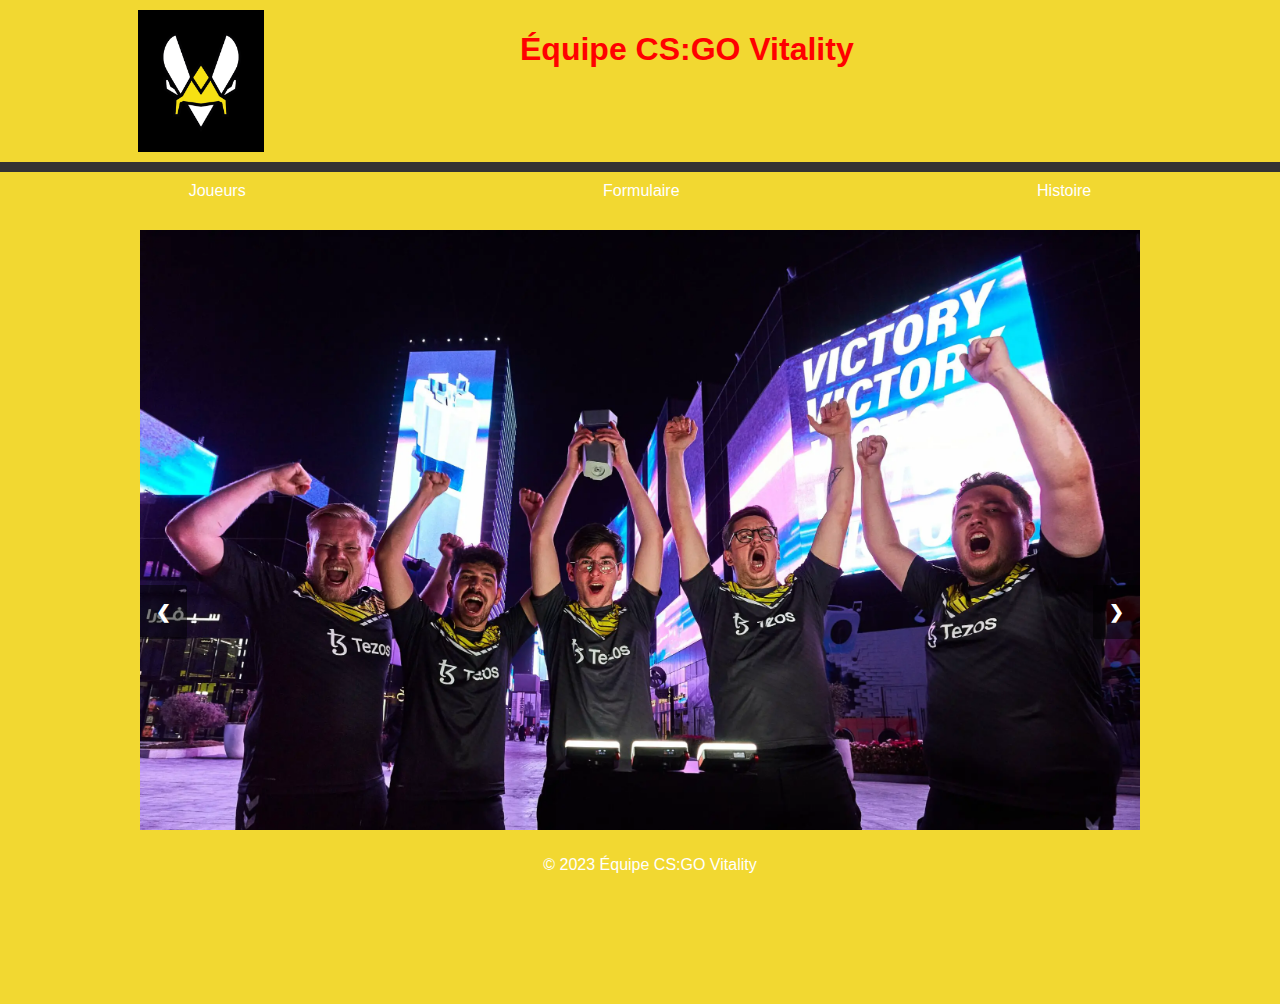
<file: index.html>
<!DOCTYPE html>
<html lang="fr">
  <head>
    <meta charset="UTF-8" />
    <meta name="viewport" content="width=device-width, initial-scale=1.0" />
    <title>Équipe CS:GO Vitality</title>
    <link rel="stylesheet" href="style.css" />
    <script src="2ndpage.html"></script>
  </head>
  <body>
    <header>
      <img
        src="images/images/logo.png" image.src="images/images/apex.png" 
        alt="Logo Équipe CS:GO Vitality" 
        class="logo"
        id="images"
      />
      <h1 id='main-title'>Équipe CS:GO Vitality</h1>
    
    </header>
    <nav>
      <a href="player.html">Joueurs</a>
      <a href="2ndpage.html">Formulaire</a>
      <a href="story.html">Histoire</a>
    </nav>

    <main>
      <div class="classeur">
        <div class="slides">
          <div class="slide">
            <img src="images/images/gamers8win.webp" alt="Slide 1" />
            <div class="content">

            </div>
          </div>
          <div class="slide">
            <img src="images/images/img vita.jpg" alt="Slide 2" />
          </div>
          <div class="slide">
            <img src="images/images/iemrio.webp" alt="Slide 3" />
          </div>
         
        </div>
        <script src="index.js"></script>
        <div class="prev">&#10094;</div>
        <div class="next">&#10095;</div>
      </div>
    </main>

    <footer>
      <p>&copy; 2023 Équipe CS:GO Vitality</p>
    </footer>
    <script src="test.js"></script>
  </body>
</html>
</file>
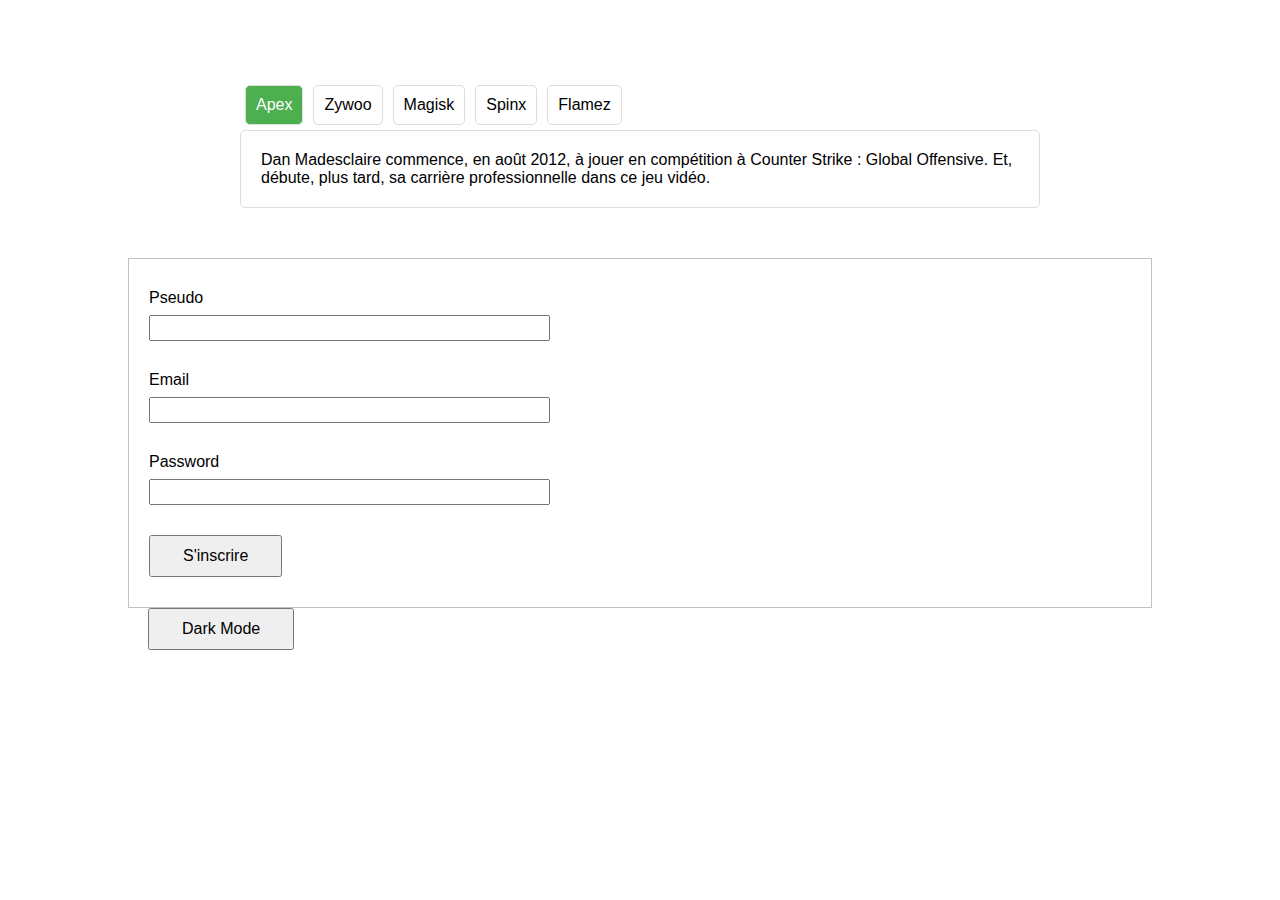
<file: 2ndpage.html>
<!DOCTYPE html>
<html lang="fr">
<head>
    <meta charset="UTF-8">
    <meta name="viewport" content="width=device-width, initial-scale=1.0">
    <title>Document</title>
    <link rel="stylesheet" href="formulairecourt.css">
</head>

</body> 
<div class="tabs-espace">
    <ul class="tabs-joueurs">
        <li class="tab tab1 tab-active">Apex</li>
        <li class="tab tab2">Zywoo</li>
        <li class="tab tab3">Magisk</li>
        <li class="tab tab4">Spinx</li>
        <li class="tab tab5">Flamez</li>
    </ul>

    <div class="content content1 active">
        <p>Dan Madesclaire commence, en août 2012, à jouer en compétition à Counter Strike : Global Offensive.
           Et, débute, plus tard, sa carrière professionnelle dans ce jeu vidéo.</p>
    </div>
    <div class="content content2">
        <p>En 2023, il participe avec son équipe au BLAST Paris Major 2023, premier Major de Counter-Strike organisé en France. Vitality remporte le championnat face à l'équipe GamerLegion (2-0)22. Il s'agit de son premier Major remporté. 
           De toute la compétition, il n'a perdu sur aucune carte23. Il est élu meilleur joueur du tournoi par HLTV24.</p>
    </div>
    <div class="content content3">
        <p>Magisk, de son vrai nom Emil Reif est un joueur professionnel danois de Counter Strike: Global Offensive (CS:GO) né le 5 mars 1998. Depuis janvier 2022, il évolue au sein de l'équipe Team Vitality1.
           C'est avec l'équipe Astralis que Magisk remporte le plus de tournois, dont trois Majors, gagnés à la suite..</p>
    </div>
    <div class="content content4">
        <p>Lotan "Spinx" Giladi (born September 13, 2000) is an Israeli professional Counter-Strike: Global Offensive player for Team Vitality.</p>
    </div>
    <div class="content content5">
        <p>Shahar "flameZ" Shushan (born June 22, 2003) is an Israeli professional Counter-Strike: Global Offensive player. He is Shiran "shushan" Shushan's younger brother.</p>
    </div>
</div>

    <div class="message-error">
    <ul></ul>
    </div>
    <div class="message-success">
    <ul></ul>
    </div>

<form action="" method="POST" enctype="multipart/form-data">
    <div>
        <label for="pseudo">Pseudo</label>
        <input type="pseudo" id="pseudo" name="pseudo">
    </div>

    <div>
        <label for="email">Email</label>
        <input type="email" id="email" name="email">
    </div>

    <div>
        <label for="password">Password</label>
        <input type="password" id="password" name="password">
    </div>

    <button type="submit">S'inscrire</button>
    </form>
    <button id="darkbutton">Dark Mode</button>
    <script src="formulairecourt.js"></script>
    </body>
﻿
</file>
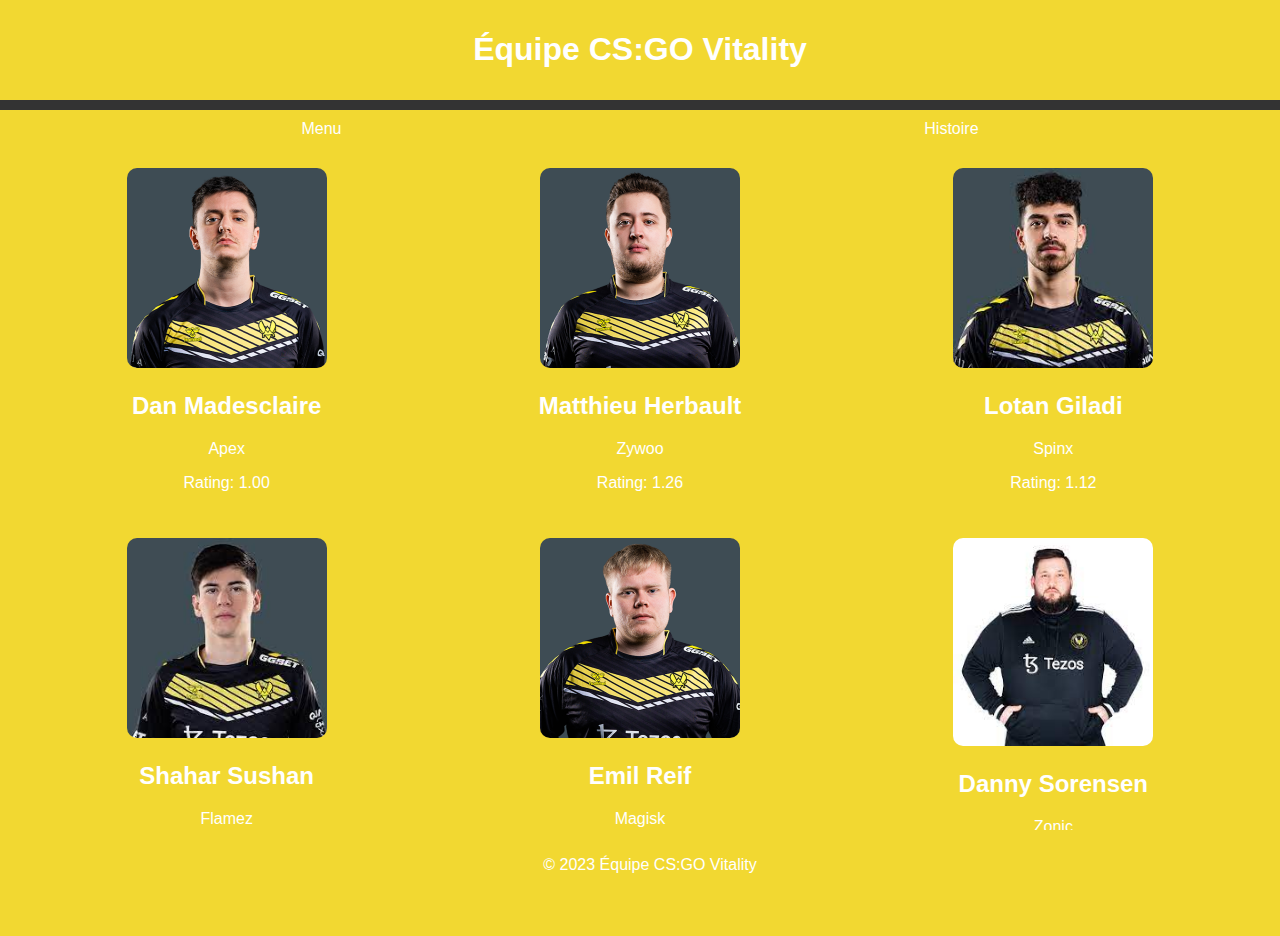
<file: player.html>
<!DOCTYPE html>
<html lang="fr">
  <head>
    <meta charset="UTF-8" />
    <meta name="viewport" content="width=device-width, initial-scale=1.0" />
    <title>Joueurs de CS:GO Vitality</title>
   
    <link rel="stylesheet" href="player.css" />
    <style></style>
  </head>
  <body>
    <header>
      <h1>Équipe CS:GO Vitality</h1>
    </header>

    <nav>
      <a href="index.html">Menu</a>
      <a href="story.html">Histoire</a>
    </nav>

    <main>
      <div class="player">
        <img src="images/images/apex.png" alt="Joueur 1" />
        <div class="player-info">
          <h2>Dan Madesclaire</h2>
          <p>Apex</p>
          <p>Rating: 1.00</p>
        </div>
      </div>

    
      <div class="player">
        <img src="images/images/zywoo.webp" alt="Joueur 2" />
        <div class="player-info">
          <h2>Matthieu Herbault</h2>
          <p>Zywoo</p>
          <p>Rating: 1.26</p>
        </div>
      </div>
      
      <div class="player">
        <img src="images/images/spinx.jpg" alt="Joueur 2" />
        <div class="player-info">
          <h2>Lotan Giladi</h2>
          <p>Spinx</p>
          <p>Rating: 1.12</p>
        </div>
      </div>
     
      <div class="player"> 
        <img src="images/images/flamez.jpg" alt="Joueur 2" />
        <div class="player-info">
          <h2>Shahar Sushan</h2>
          <p>Flamez</p>
          <p>Rating: 1.12</p>
        </div>
      </div>
      
      <div class="player">
        <img src="images/images/magisk.png" alt="Joueur 2" />
        <div class="player-info">
          <h2>Emil Reif</h2>
          <p>Magisk</p>
          <p>Rating: 1.07</p>
        </div>
      </div>
      <div class="player">
        <img src="images/images/zonic.jpg" alt="Joueur 2" />
        <div class="player-info">
          <h2>Danny Sorensen</h2>
          <p>Zonic</p>
          <p>Coach</p>
        </div>

    
    </main>

    <footer>
      <p>&copy; 2023 Équipe CS:GO Vitality</p>
    </footer>
  </body>
</html>
</file>
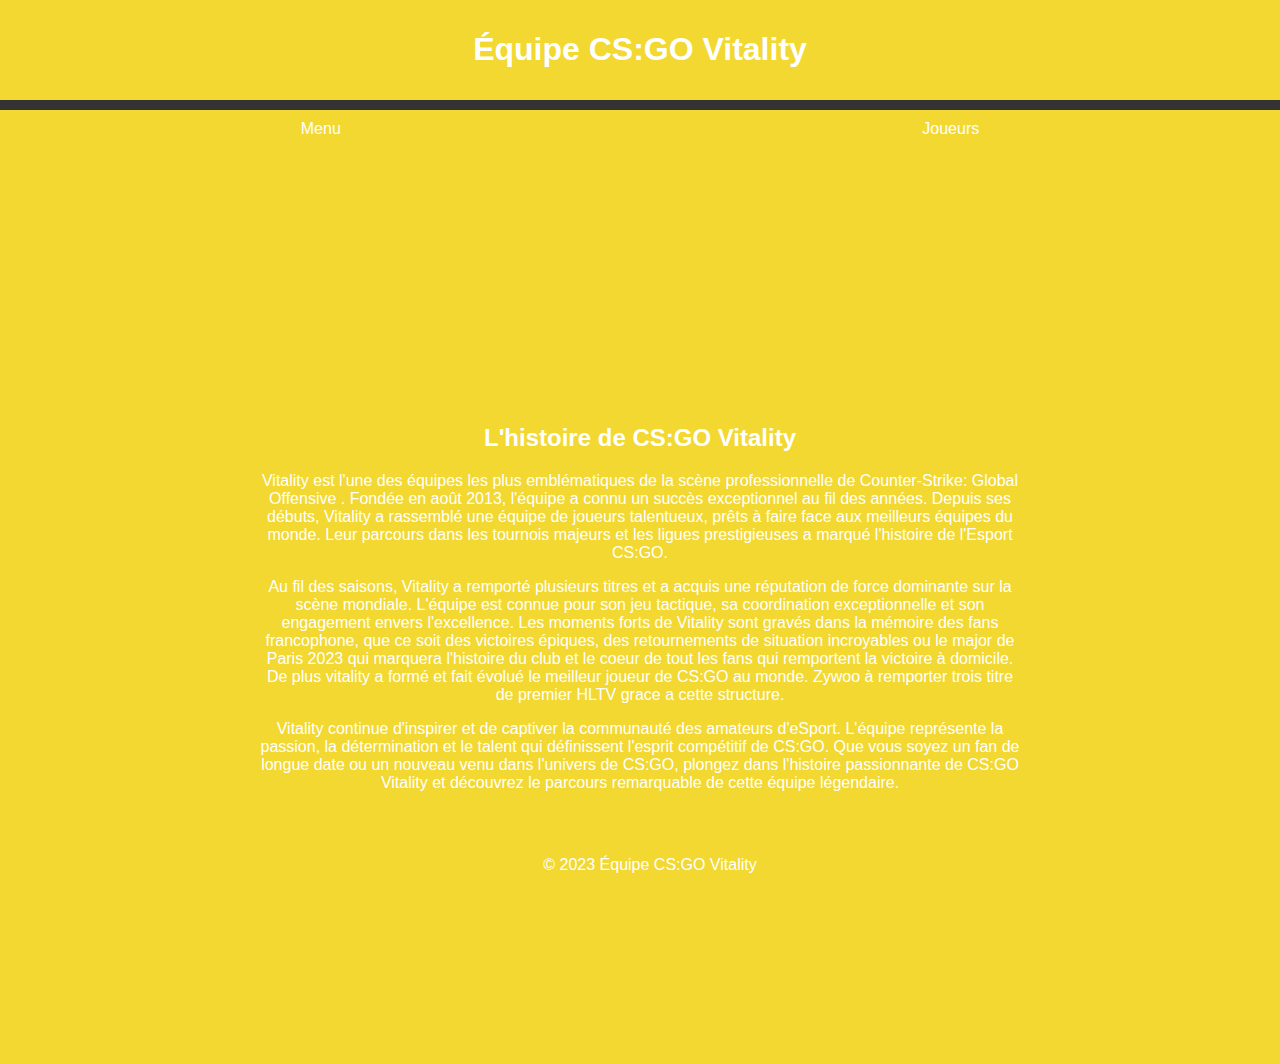
<file: story.html>
<!DOCTYPE html>
<html lang="fr">
  <head>
    <meta charset="UTF-8" />
    <meta name="viewport" content="width=device-width, initial-scale=1.0" />
    <title>Histoire de CS:GO Vitality</title>
    <link rel="stylesheet" href="story.css" />
  </head>
  <body>
    <header>
      <h1>Équipe CS:GO Vitality</h1>
    </header>

    <nav>
      <a href="index.html">Menu</a>
      <a href="player.html">Joueurs</a>
    </nav>

    <main>
      <h2>L'histoire de CS:GO Vitality</h2>
      <p>



        Vitality est l'une des équipes les plus emblématiques de la scène
        professionnelle de Counter-Strike: Global Offensive . Fondée en
        août 2013, l'équipe a connu un succès exceptionnel au fil des
        années. Depuis ses débuts,  Vitality a rassemblé une équipe de joueurs
        talentueux, prêts à faire face aux  meilleurs équipes du monde. Leur
        parcours dans les tournois majeurs et les ligues prestigieuses a marqué
        l'histoire de l'Esport CS:GO.



      </p>
      <p>



        Au fil des saisons, Vitality a remporté plusieurs titres et a
        acquis une réputation de force dominante sur la scène mondiale. L'équipe
        est connue pour son jeu tactique, sa coordination exceptionnelle et son
        engagement envers l'excellence. Les moments forts de Vitality sont
        gravés dans la mémoire des fans francophone, que ce soit des victoires épiques, des
        retournements de situation incroyables ou le major de Paris 2023 qui marquera
        l'histoire du club et le coeur de tout les fans qui remportent la victoire 
        à domicile. De plus vitality a formé et fait évolué le meilleur joueur de CS:GO 
        au monde. Zywoo à remporter trois titre de premier HLTV grace a cette structure.




      </p>
      <p>


        Vitality continue d'inspirer et de captiver la communauté des
        amateurs d'eSport. L'équipe représente la passion, la détermination et
        le talent qui définissent l'esprit compétitif de CS:GO. Que vous soyez
        un fan de longue date ou un nouveau venu dans l'univers de CS:GO,
        plongez dans l'histoire passionnante de CS:GO Vitality et découvrez le
        parcours remarquable de cette équipe légendaire.



      </p>
    </main>

    <footer>
      <p>&copy; 2023 Équipe CS:GO Vitality</p>
    </footer>
  </body>
</html>
</file>
<file: style.css>
body {
    font-family: Arial, sans-serif;
    margin: 0;
    padding: 0;
    background-color: #333;
  }
  
  header,
  nav,
  main,
  footer {
    padding: 10px;
    background-color: rgb(242, 216, 49);
    color: #fff;
    text-align: center;
  }
  
  header {
    display: flex;
    justify-content: left;
  }
  
  header .logo {
    margin-left: 10vw;
    margin-right: 20vw;
  }
  
  header h1 {
    justify-content: center;
    color: red;
  }
  
  .logo {
    max-width: 10%; 
    height: auto;
  }
  
  nav {
    display: flex;
    justify-content: space-around;
    margin-top: 10px;
  }
  
  nav a {
    color: #fff;
    text-decoration: none;
    margin: 0 15px;
  }
  
  main {
    padding: 20px;
  }
  
  .classeur {
    position: relative;
    max-width: 1000px;
    margin: auto;
    overflow: hidden;
  }
  
  .slides {
    display: flex;
    transition: transform 0.5s ease-in-out;
  }
  
  .slide {
    min-width: 100%;
    box-sizing: border-box;
  }
  
  .slide img {
    width: 100%;
    height: auto;
  }
  
  .content {
    position: absolute;
    top: 50%;
    left: 50%;
    transform: translate(-50%, -50%);
    text-align: center;
    color: #fff;
    width: 100%;
  }
  
  .content h2 {
    font-size: 24px;
    margin-bottom: 10px;
  }
  
  .content p {
    font-size: 16px;
    max-width: 80%;
    margin: 0 auto;
  }
  
  .prev,
  .next {
    position: absolute;
    top: 50%;
    width: auto;
    padding: 16px;
    margin-top: -22px;
    color: white;
    font-weight: bold;
    font-size: 18px;
    transition: 0.6s ease;
    border-radius: 0 3px 3px 0;
    cursor: pointer;
    background: rgba(0, 0, 0, 0.5);
  }
  
  .prev {
    left: 0;
  }
  
  .next {
    right: 0;
    border-radius: 3px 0 0 3px;
  }
  
  .prev:hover,
  .next:hover {
    background-color: rgba(0, 0, 0, 0.8);
  }
  
  footer {
    position: fixed;
    bottom: 0;
    width: 100%;
  }
</file>
<file: formulairecourt.css>
body {
    font-family: 'Arial', sans-serif;
    margin: 0;
    padding: 0;
}

.tabs-espace {
    display: flex;
    flex-direction: column;
    max-width: 800px;
    margin: 50px auto;
}

.tabs-joueurs {
    list-style-type: none;
    display: flex;
    margin: 0;
    padding: 0;
}

.tab {
    cursor: pointer;
    padding: 10px;
    margin: 5px;
    border: 1px solid #ddd;
    border-radius: 5px;
}

.tab-active {
    background-color: #4CAF50;
    color: white;
}

.content {
    display: none;
    padding: 20px;
    border: 1px solid #ddd;
    border-radius: 5px;
}

.active {
    display: block;
}
*{
    font-size: 16px;
    font-family: sans-serif;
    margin: 0;
}

body{
    width: 80%;
    margin: 80px auto;
}

form{
    border: 1px solid rgba(153, 153, 153, 0.6);
}

form > div{
    margin: 30px 20px;
}

label{
    display: block;
    margin-bottom: 8px
}

input{
    height: 20px;
    width: 40%;
}

button{
    margin-left: 20px;
    margin-bottom: 30px;
    padding: 10px 32px;
    cursor: pointer;
}

.message.error{
    border: 1px solid rgba(212, 42, 0, 1);
    color: rgba(212, 42, 0);
    background-color: rgba(212, 42, 0, 0.4);
    padding: 16px 32px;
    margin-bottom: 20px;
    display: none;
}

.message.success{
    border: 1px solid rgba(81, 150, 2);
    color: rgba(81, 150, 2);
    background-color: rgba(113, 212, 0, 0.4);
    padding: 16px 32px;
    margin-bottom: 20px;
    display: none;
}

.success {
    border: 1px solid rgb (81, 150, 2);
    background-color: rgba(113, 212, 0, 0.4);
}

body.dark-mode {
    background-color: #333;
    color: #fff;
}
</file>
<file: player.css>
body {
    font-family: Arial, sans-serif;
    margin: 0;
    padding: 0;
    box-sizing: border-box;
    background-color: #333;
  }
  header,
  nav,
  main,
  footer {
    padding: 10px;
    background-color: rgb(242, 216, 49);
    color: #fff;
    text-align: center;
  }
  nav {
    display: flex;
    justify-content: space-around;
    margin-top: 10px;
  }
  nav a {
    color: #fff;
    text-decoration: none;
    margin: 0 15px;
  }
  main {
    padding: 20px;
    display: flex;
    flex-wrap: wrap;
    justify-content: space-around;
  }
  .player {
    margin-bottom: 30px;
    width: calc(
      33.33% - 20px
    ); 
    box-sizing: border-box;
  }
  .player img {
    width: 100%;
    max-width: 200px;
    height: auto;
    border-radius: 10px;
  }
  .player-info {
    margin-top: 10px;
  }
  footer {
    position: fixed;
    bottom: 0;
    width: 100%;
  }
  
  
  @media screen and (max-width: 768px) {
    .player {
      width: 100%; 
    }
  }
</file>
<file: story.css>
body {
    font-family: Arial, sans-serif;
    margin: 0;
    padding: 0;
    background-color: #333;
  }
  header,
  nav,
  main,
  footer {
    padding: 10px;
    background-color: rgb(242, 216, 49);
    
    color: #fff;
    text-align: center;
  }
  nav {
    display: flex;
    justify-content: space-around;
    margin-top: 10px;
  }
  nav a {
    color: #fff;
    text-decoration: none;
    margin: 0 15px;
  }
main{
    padding: 20%;
}
    
main p {
    background-color: rgb(242, 216, 49);
}

  footer {
    position: fixed;
    bottom: 0;
    width: 100%;
  }
</file>
